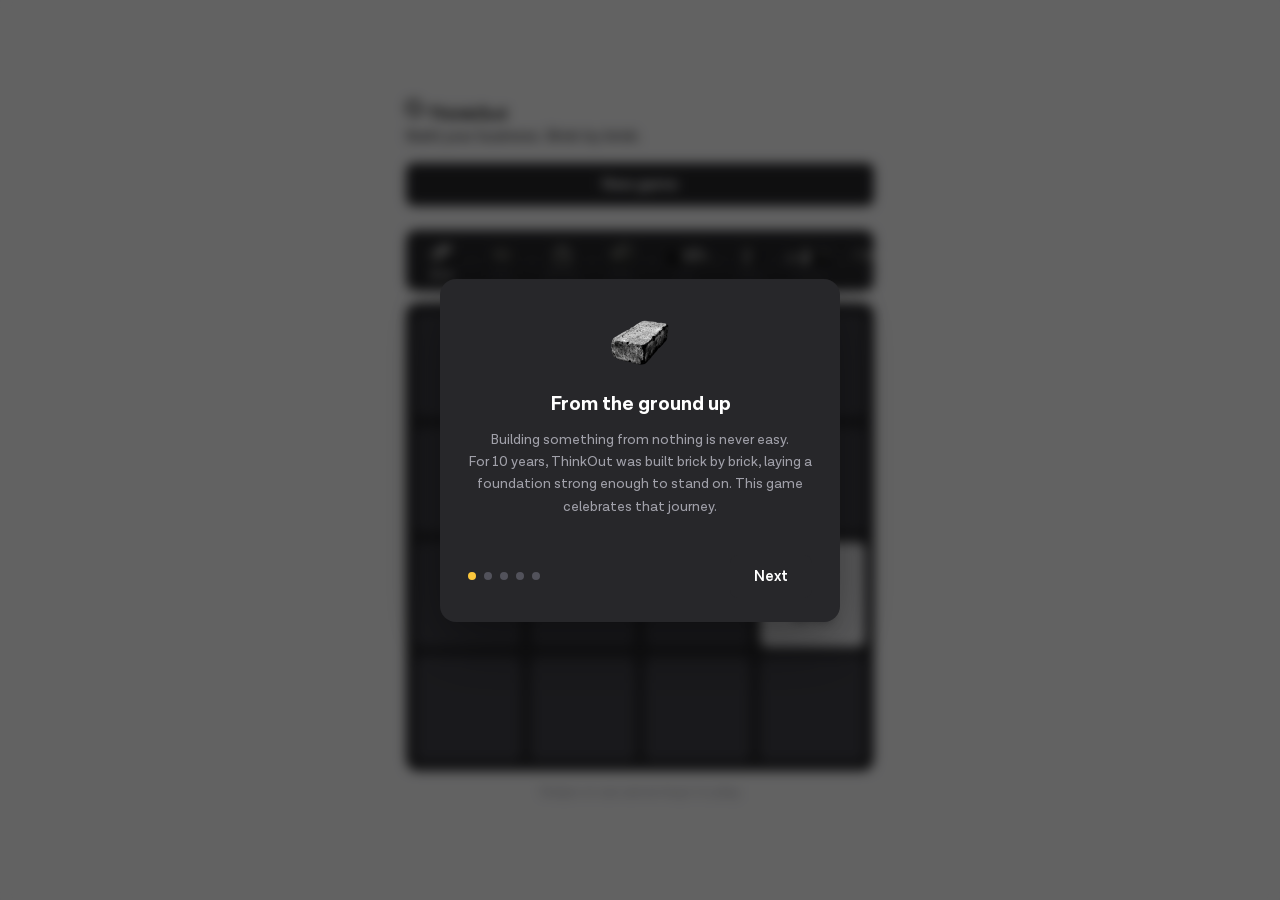
<file: brick-by-brick/index.html>
<!doctype html>
<html lang="en">
  <head>
    <meta charset="UTF-8" />
    <meta name="viewport" content="width=device-width, initial-scale=1.0, user-scalable=no" />
    <title>ThinkOut · Brick by Brick</title>
    <link rel="apple-touch-icon" sizes="180x180" href="../public/favicon/apple-touch-icon.png" />
    <link rel="icon" type="image/png" sizes="32x32" href="../public/favicon/favicon-light-32x32.png" media="(prefers-color-scheme: light)" />
    <link rel="icon" type="image/png" sizes="16x16" href="../public/favicon/favicon-light-16x16.png" media="(prefers-color-scheme: light)" />
    <link rel="icon" type="image/png" sizes="32x32" href="../public/favicon/favicon-dark-32x32.png" media="(prefers-color-scheme: dark)" />
    <link rel="icon" type="image/png" sizes="16x16" href="../public/favicon/favicon-dark-16x16.png" media="(prefers-color-scheme: dark)" />
    <link rel="stylesheet" href="../shared.css" />
    <link rel="stylesheet" href="style.css" />
  </head>
  <body>
    <div id="app">
      <!-- Header -->
      <header id="header">
        <div class="header-left">
          <div class="logo-row">
            <a href="/"><img src="../public/logo.svg" alt="ThinkOut" class="logo" /></a>
          </div>
          <p class="tagline">Build your business. Brick by brick.</p>
        </div>
        <button id="newGameBtn" class="btn-new-game">New game</button>
      </header>

      <!-- Progress -->
      <div id="progressBar">
        <div class="progress-track" id="progressTrack"></div>
      </div>

      <!-- Board -->
      <div id="board">
        <div class="cell"></div><div class="cell"></div><div class="cell"></div><div class="cell"></div>
        <div class="cell"></div><div class="cell"></div><div class="cell"></div><div class="cell"></div>
        <div class="cell"></div><div class="cell"></div><div class="cell"></div><div class="cell"></div>
        <div class="cell"></div><div class="cell"></div><div class="cell"></div><div class="cell"></div>

        <!-- Overlays -->
        <div id="gameOverOverlay" class="overlay">
          <div class="overlay-content">
            <h2 id="gameOverTitle">Under construction</h2>
            <p id="gameOverMsg" class="overlay-msg"></p>
            <button id="retryBtn" class="btn-new-game">Try again</button>
          </div>
        </div>
        <div id="winOverlay" class="overlay">
          <div class="overlay-content">
            <h2>Solid ground</h2>
            <p class="overlay-msg">
              Foundation laid. Business built. <br />You're a true builder.
            </p>
            <div class="overlay-buttons">
              <button id="keepPlayingBtn" class="btn-new-game">Keep going</button>
              <button id="newGameWinBtn" class="btn-new-game">New game</button>
            </div>
            <a href="https://thinkout.io" target="_blank" class="overlay-link">Go to thinkout.io</a>
          </div>
        </div>
      </div>

      <p class="hint">Swipe or use arrow keys to play</p>

      <!-- Onboarding dialog -->
      <div id="onboarding" class="onboarding-backdrop">
        <div class="onboarding-dialog">
          <div class="onboarding-slides">
            <div class="onboarding-slide active" data-slide="0">
              <img src="brick.png" class="onboarding-hero-img" alt="Brick" />
              <h2>From the ground up</h2>
              <p>Building something from nothing is never easy. <br />For 10 years, ThinkOut was built brick by brick, laying a foundation strong enough to stand on. This game celebrates that journey.</p>
            </div>
            <div class="onboarding-slide" data-slide="1">
              <div class="onboarding-stages">
                <div class="onboarding-stage"><img src="brick.png" alt="Brick" class="onboarding-stage-img" /><strong>Brick</strong><small>An idea is born</small></div>
                <div class="onboarding-stage"><img src="wall.png" alt="Wall" class="onboarding-stage-img" /><strong>Wall</strong><small>You lay the foundation</small></div>
                <div class="onboarding-stage"><img src="garage.png" alt="Garage" class="onboarding-stage-img" /><strong>Garage</strong><small>Where startups begin</small></div>
                <div class="onboarding-stage"><img src="office.png" alt="Office" class="onboarding-stage-img" /><strong>Office</strong><small>The business takes shape</small></div>
              </div>
            </div>
            <div class="onboarding-slide" data-slide="2">
              <div class="onboarding-stages">
                <div class="onboarding-stage"><img src="fort.png" alt="Fort" class="onboarding-stage-img" /><strong>Fort</strong><small>Solo founders protecting a core idea</small></div>
                <div class="onboarding-stage"><img src="tower.png" alt="Tower" class="onboarding-stage-img" /><strong>Tower</strong><small>Small teams with clear vision</small></div>
                <div class="onboarding-stage"><img src="citadel.png" alt="Citadel" class="onboarding-stage-img" /><strong>Citadel</strong><small>Established firms pursuing growth</small></div>
                <div class="onboarding-stage"><img src="polis.png" alt="Polis" class="onboarding-stage-img" /><strong>Polis</strong><small>A thriving business empire</small></div>
              </div>
            </div>
            <div class="onboarding-slide" data-slide="3">
              <div class="onboarding-tax-preview">
                <div class="onboarding-tax-tile">
                  <span class="tax-label">TAX</span>
                  <span class="tax-countdown">5</span>
                </div>
              </div>
              <h2>No one escapes taxes.</h2>
              <p>Every growing business faces them. Every few moves, a <strong>Tax</strong> tile will appear and block a cell for 5 turns. You can't move it, merge it, or ignore it — just like the real thing. Plan ahead and build around it.</p>
            </div>
            <div class="onboarding-slide" data-slide="4">
              <img src="how-to-play.png" class="onboarding-hero-img" alt="How to play" />
              <h2>How to play</h2>
              <p>Swipe or use arrow keys to slide tiles. When two matching tiles meet, they merge and evolve into the next stage. Build your way to <strong>Polis</strong>!</p>
            </div>
          </div>
          <div class="onboarding-footer">
            <div class="onboarding-dots">
              <span class="dot active" data-dot="0"></span>
              <span class="dot" data-dot="1"></span>
              <span class="dot" data-dot="2"></span>
              <span class="dot" data-dot="3"></span>
              <span class="dot" data-dot="4"></span>
            </div>
            <button id="onboardingNext" class="btn-new-game">Next</button>
          </div>
        </div>
      </div>
    </div>

    <script src="game.js"></script>
  </body>
</html>
</file>
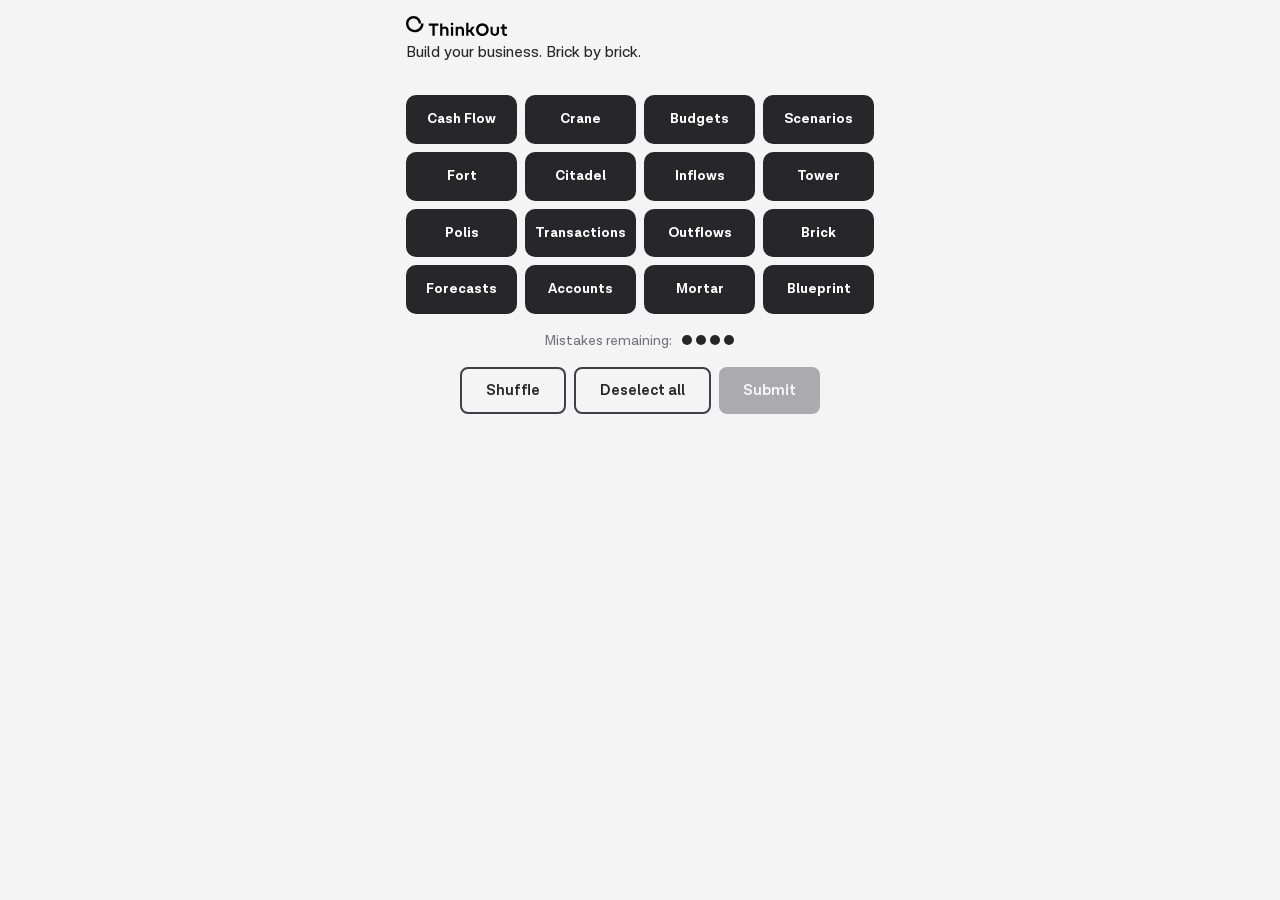
<file: connections/index.html>
<!doctype html>
<html lang="en">
  <head>
    <meta charset="UTF-8" />
    <meta name="viewport" content="width=device-width, initial-scale=1.0, user-scalable=no" />
    <title>ThinkOut · Connections</title>
    <link rel="apple-touch-icon" sizes="180x180" href="../public/favicon/apple-touch-icon.png" />
    <link rel="icon" type="image/png" sizes="32x32" href="../public/favicon/favicon-light-32x32.png" media="(prefers-color-scheme: light)" />
    <link rel="icon" type="image/png" sizes="16x16" href="../public/favicon/favicon-light-16x16.png" media="(prefers-color-scheme: light)" />
    <link rel="icon" type="image/png" sizes="32x32" href="../public/favicon/favicon-dark-32x32.png" media="(prefers-color-scheme: dark)" />
    <link rel="icon" type="image/png" sizes="16x16" href="../public/favicon/favicon-dark-16x16.png" media="(prefers-color-scheme: dark)" />
    <link rel="stylesheet" href="../shared.css" />
    <link rel="stylesheet" href="style.css" />
  </head>
  <body>
    <div id="app">
      <header id="header">
        <div class="header-left">
          <div class="logo-row">
            <a href="/"><img src="../public/logo.svg" alt="ThinkOut" class="logo" /></a>
          </div>
          <p class="tagline">Build your business. Brick by brick.</p>
        </div>
      </header>

      <!-- Solved groups appear here -->
      <div id="solved"></div>

      <!-- Word grid -->
      <div id="grid"></div>

      <!-- Mistakes -->
      <div id="mistakes">
        <span class="mistakes-label">Mistakes remaining:</span>
        <span id="mistakeDots"></span>
      </div>

      <!-- Controls -->
      <div id="controls">
        <button id="shuffleBtn" class="btn btn-outline">Shuffle</button>
        <button id="deselectBtn" class="btn btn-outline">Deselect all</button>
        <button id="submitBtn" class="btn" disabled>Submit</button>
      </div>

      <!-- Result overlay -->
      <div id="resultOverlay" class="result-overlay hidden">
        <div class="result-content">
          <h2 id="resultTitle"></h2>
          <p id="resultMsg" class="result-msg"></p>
          <div id="resultGroups" class="result-groups"></div>
          <div class="result-buttons">
            <button id="playAgainBtn" class="btn">Play again</button>
            <a href="/" class="btn btn-outline">Back to games</a>
          </div>
        </div>
      </div>
    </div>

    <script src="game.js"></script>
  </body>
</html>
</file>
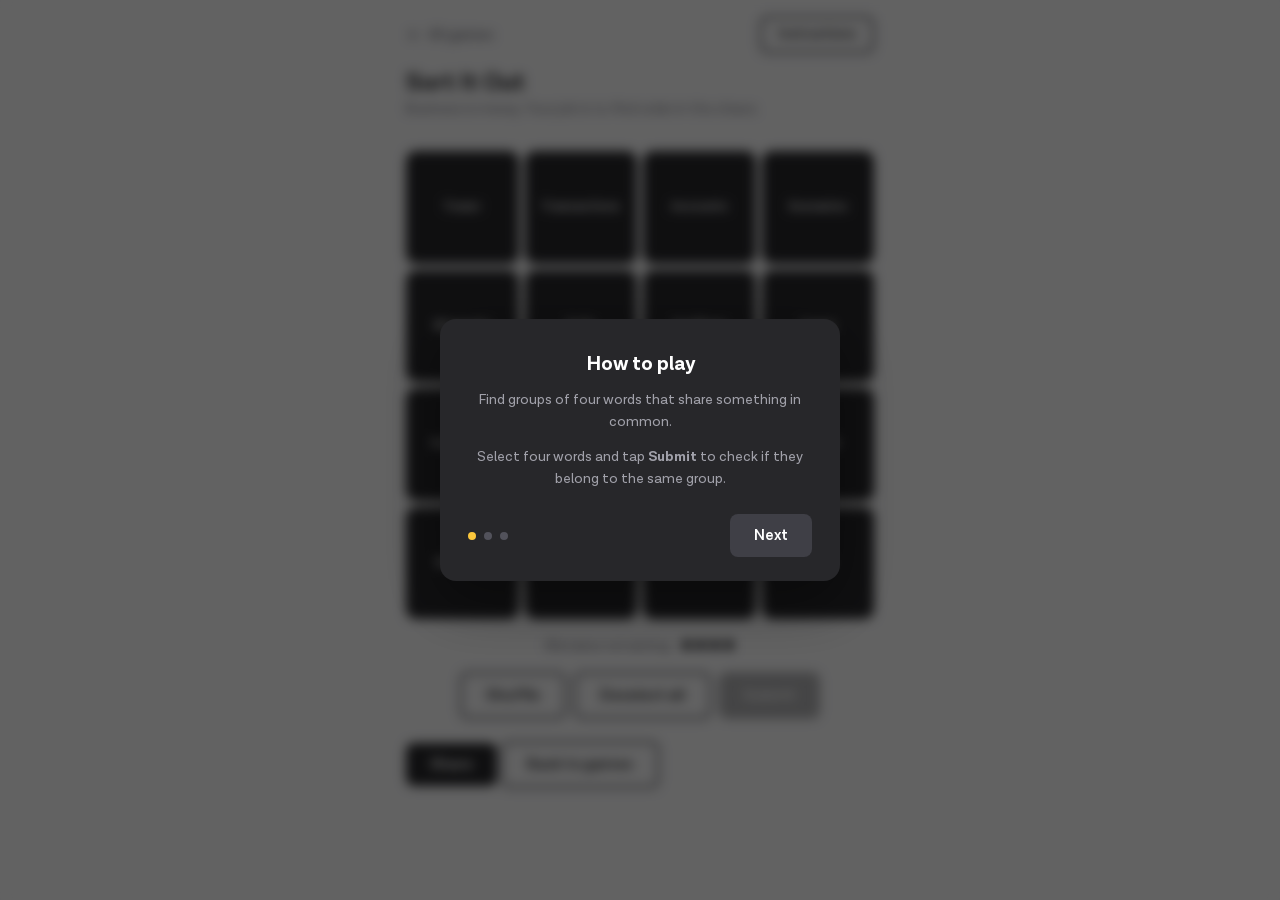
<file: sort-it-out/index.html>
<!doctype html>
<html lang="en">
  <head>
    <meta charset="UTF-8" />
    <meta name="viewport" content="width=device-width, initial-scale=1.0, maximum-scale=1.0, user-scalable=no" />
    <title>ThinkOut · Sort It Out</title>
    <meta name="description" content="Find four groups of four words that share something in common. Business is messy — your job is to find order in the chaos." />
    <meta name="keywords" content="ThinkOut, Sort It Out, connections, word groups, puzzle game, business" />
    <meta property="og:title" content="ThinkOut · Sort It Out" />
    <meta property="og:description" content="Find four groups of four words that share something in common. Business is messy — your job is to find order in the chaos." />
    <meta property="og:type" content="website" />
    <meta property="og:url" content="https://thinkout-games.vercel.app/sort-it-out/" />
    <meta property="og:image" content="https://thinkout-games.vercel.app/public/thinkout_games_share.png" />
    <meta name="twitter:card" content="summary_large_image" />
    <meta name="twitter:image" content="https://thinkout-games.vercel.app/public/thinkout_games_share.png" />
    <meta name="twitter:title" content="ThinkOut · Sort It Out" />
    <meta name="twitter:description" content="Find four groups of four words that share something in common. Business is messy — your job is to find order in the chaos." />
    <link rel="preload" href="../public/fonts/LotaGrotesque-Regular.woff2" as="font" type="font/woff2" crossorigin />
    <link rel="preload" href="../public/fonts/LotaGrotesque-SemiBold.woff2" as="font" type="font/woff2" crossorigin />
    <link rel="preload" href="../public/fonts/LotaGrotesque-Bold.woff2" as="font" type="font/woff2" crossorigin />
    <link rel="apple-touch-icon" sizes="180x180" href="../public/favicon/apple-touch-icon.png" />
    <link rel="icon" type="image/png" sizes="32x32" href="../public/favicon/favicon-light-32x32.png" media="(prefers-color-scheme: light)" />
    <link rel="icon" type="image/png" sizes="16x16" href="../public/favicon/favicon-light-16x16.png" media="(prefers-color-scheme: light)" />
    <link rel="icon" type="image/png" sizes="32x32" href="../public/favicon/favicon-dark-32x32.png" media="(prefers-color-scheme: dark)" />
    <link rel="icon" type="image/png" sizes="16x16" href="../public/favicon/favicon-dark-16x16.png" media="(prefers-color-scheme: dark)" />
    <link rel="stylesheet" href="../shared.css" />
    <link rel="stylesheet" href="style.css" />
  </head>
  <body>
    <div id="app">
      <header id="header">
        <div class="header-nav">
          <a href="/" class="header-back">
            <svg xmlns="http://www.w3.org/2000/svg" viewBox="0 0 24 24" fill="none" stroke="currentColor" stroke-width="2" stroke-linecap="round" stroke-linejoin="round"><path d="M19 12H5"/><path d="M12 19l-7-7 7-7"/></svg>
            All games
          </a>
          <button id="instructionsBtn" class="btn-instructions">Instructions</button>
        </div>
        <div class="header-title-row">
          <h1 class="game-title">Sort It Out</h1>
          <p class="game-subtitle">Business is messy. Your job is to find order in the chaos.</p>
        </div>
      </header>

      <!-- Onboarding / Instructions -->
      <div id="onboarding" class="onboarding-backdrop hidden">
        <div class="onboarding-dialog">
          <div class="onboarding-slides">
            <div class="onboarding-slide active" data-slide="0">
              <h2>How to play</h2>
              <p>Find groups of four words that share something in common.</p>
              <p>Select four words and tap <strong>Submit</strong> to check if they belong to the same group.</p>
            </div>
            <div class="onboarding-slide" data-slide="1">
              <h2>Watch out</h2>
              <p>Each puzzle has exactly <strong>four groups</strong> of four words. Some words may seem like they fit in more than one group — stay sharp.</p>
              <p>You have <strong>four mistakes</strong> before the game ends. If you're one word away from a correct group, you'll get a hint.</p>
            </div>
            <div class="onboarding-slide" data-slide="2">
              <h2>Categories</h2>
              <p>Groups range from straightforward to tricky. The colors reveal the difficulty after you solve them:</p>
              <div style="display:flex;gap:8px;margin-top:8px;">
                <span style="width:32px;height:32px;border-radius:6px;background:#F9DF6D;"></span>
                <span style="width:32px;height:32px;border-radius:6px;background:#A0C35A;"></span>
                <span style="width:32px;height:32px;border-radius:6px;background:#B0C4EF;"></span>
                <span style="width:32px;height:32px;border-radius:6px;background:#BA81C5;"></span>
              </div>
              <p style="margin-top:4px;">From easiest to hardest.</p>
            </div>
          </div>
          <div class="onboarding-footer">
            <div class="onboarding-dots">
              <span class="dot active" data-dot="0"></span>
              <span class="dot" data-dot="1"></span>
              <span class="dot" data-dot="2"></span>
            </div>
            <button id="onboardingNext" class="btn-onboarding">Next</button>
          </div>
        </div>
      </div>

      <!-- Solved groups appear here -->
      <div id="solved"></div>

      <!-- Word grid -->
      <div id="grid"></div>

      <!-- Mistakes -->
      <div id="mistakes">
        <span class="mistakes-label">Mistakes remaining:</span>
        <span id="mistakeDots"></span>
      </div>

      <!-- Controls -->
      <div id="controls">
        <button id="shuffleBtn" class="btn btn-outline">Shuffle</button>
        <button id="deselectBtn" class="btn btn-outline">Deselect all</button>
        <button id="submitBtn" class="btn" disabled>Submit</button>
      </div>

      <!-- Result overlay -->
      <div id="resultOverlay" class="result-overlay hidden">
        <div class="result-content">
          <h2 id="resultTitle"></h2>
          <p id="resultMsg" class="result-msg"></p>
          <div id="resultGroups" class="result-groups"></div>
          <div class="result-buttons">
            <button id="shareBtn" class="btn">Share</button>
            <a href="/" class="btn btn-outline">Back to games</a>
          </div>
        </div>
      </div>
    </div>

    <script src="game.js"></script>
  </body>
</html>
</file>
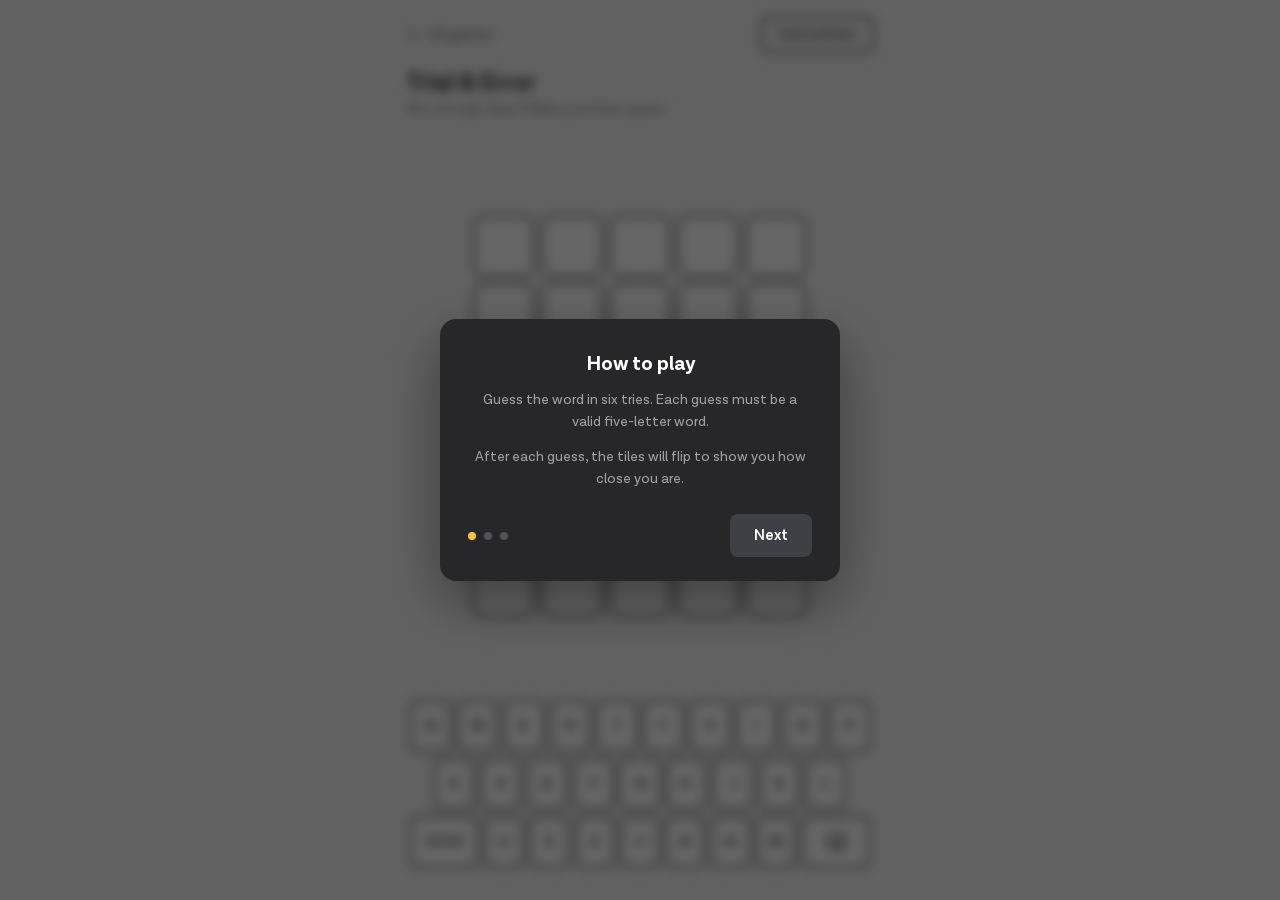
<file: trial-and-error/index.html>
<!doctype html>
<html lang="en">
  <head>
    <meta charset="UTF-8" />
    <meta name="viewport" content="width=device-width, initial-scale=1.0, maximum-scale=1.0, user-scalable=no" />
    <title>ThinkOut · Trial & Error</title>
    <meta name="description" content="Six guesses to find a five-letter word. Not enough data? Make your best guess — just like building a business." />
    <meta name="keywords" content="ThinkOut, Trial and Error, wordle, word game, puzzle, business" />
    <meta property="og:title" content="ThinkOut · Trial & Error" />
    <meta property="og:description" content="Six guesses to find a five-letter word. Not enough data? Make your best guess — just like building a business." />
    <meta property="og:type" content="website" />
    <meta property="og:url" content="https://thinkout-games.vercel.app/trial-and-error/" />
    <meta property="og:image" content="https://thinkout-games.vercel.app/public/thinkout_games_share.png" />
    <meta name="twitter:card" content="summary_large_image" />
    <meta name="twitter:image" content="https://thinkout-games.vercel.app/public/thinkout_games_share.png" />
    <meta name="twitter:title" content="ThinkOut · Trial & Error" />
    <meta name="twitter:description" content="Six guesses to find a five-letter word. Not enough data? Make your best guess — just like building a business." />
    <link rel="preload" href="../public/fonts/LotaGrotesque-Regular.woff2" as="font" type="font/woff2" crossorigin />
    <link rel="preload" href="../public/fonts/LotaGrotesque-SemiBold.woff2" as="font" type="font/woff2" crossorigin />
    <link rel="preload" href="../public/fonts/LotaGrotesque-Bold.woff2" as="font" type="font/woff2" crossorigin />
    <link rel="apple-touch-icon" sizes="180x180" href="../public/favicon/apple-touch-icon.png" />
    <link rel="icon" type="image/png" sizes="32x32" href="../public/favicon/favicon-light-32x32.png" media="(prefers-color-scheme: light)" />
    <link rel="icon" type="image/png" sizes="16x16" href="../public/favicon/favicon-light-16x16.png" media="(prefers-color-scheme: light)" />
    <link rel="icon" type="image/png" sizes="32x32" href="../public/favicon/favicon-dark-32x32.png" media="(prefers-color-scheme: dark)" />
    <link rel="icon" type="image/png" sizes="16x16" href="../public/favicon/favicon-dark-16x16.png" media="(prefers-color-scheme: dark)" />
    <link rel="stylesheet" href="../shared.css" />
    <link rel="stylesheet" href="style.css" />
  </head>
  <body>
    <div id="app">
      <header id="header">
        <div class="header-nav">
          <a href="/" class="header-back">
            <svg xmlns="http://www.w3.org/2000/svg" viewBox="0 0 24 24" fill="none" stroke="currentColor" stroke-width="2" stroke-linecap="round" stroke-linejoin="round"><path d="M19 12H5"/><path d="M12 19l-7-7 7-7"/></svg>
            All games
          </a>
          <button id="instructionsBtn" class="btn-instructions">Instructions</button>
        </div>
        <div class="header-title-row">
          <h1 class="game-title">Trial & Error</h1>
          <p class="game-subtitle">Not enough data? Make your best guess.</p>
        </div>
      </header>

      <!-- Onboarding / Instructions -->
      <div id="onboarding" class="onboarding-backdrop hidden">
        <div class="onboarding-dialog">
          <div class="onboarding-slides">
            <div class="onboarding-slide active" data-slide="0">
              <h2>How to play</h2>
              <p>Guess the word in six tries. Each guess must be a valid five-letter word.</p>
              <p>After each guess, the tiles will flip to show you how close you are.</p>
            </div>
            <div class="onboarding-slide" data-slide="1">
              <h2>The clues</h2>
              <div style="display:flex;flex-direction:column;gap:10px;width:100%;margin-top:4px;">
                <div style="display:flex;align-items:center;gap:12px;text-align:left;">
                  <span style="width:36px;height:36px;border-radius:6px;background:#16a34a;flex-shrink:0;"></span>
                  <span style="font-size:14px;color:#a1a1aa;"><strong style="color:#fff;">Green</strong> — right letter, right spot.</span>
                </div>
                <div style="display:flex;align-items:center;gap:12px;text-align:left;">
                  <span style="width:36px;height:36px;border-radius:6px;background:#eab308;flex-shrink:0;"></span>
                  <span style="font-size:14px;color:#a1a1aa;"><strong style="color:#fff;">Yellow</strong> — right letter, wrong spot.</span>
                </div>
                <div style="display:flex;align-items:center;gap:12px;text-align:left;">
                  <span style="width:36px;height:36px;border-radius:6px;background:#27272a;flex-shrink:0;border:2px solid #52525b;"></span>
                  <span style="font-size:14px;color:#a1a1aa;"><strong style="color:#fff;">Dark</strong> — letter not in the word.</span>
                </div>
              </div>
            </div>
            <div class="onboarding-slide" data-slide="2">
              <h2>Tips</h2>
              <p>The keyboard below tracks which letters you've already tried. Use it to narrow down your next guess.</p>
              <p>Start with a word that has common letters — vowels and popular consonants help you eliminate faster.</p>
            </div>
          </div>
          <div class="onboarding-footer">
            <div class="onboarding-dots">
              <span class="dot active" data-dot="0"></span>
              <span class="dot" data-dot="1"></span>
              <span class="dot" data-dot="2"></span>
            </div>
            <button id="onboardingNext" class="btn-onboarding">Next</button>
          </div>
        </div>
      </div>

      <!-- Board -->
      <div id="board">
        <!-- Row 0 -->
        <div class="row" data-row="0">
          <div class="tile" data-col="0"></div>
          <div class="tile" data-col="1"></div>
          <div class="tile" data-col="2"></div>
          <div class="tile" data-col="3"></div>
          <div class="tile" data-col="4"></div>
        </div>
        <!-- Row 1 -->
        <div class="row" data-row="1">
          <div class="tile" data-col="0"></div>
          <div class="tile" data-col="1"></div>
          <div class="tile" data-col="2"></div>
          <div class="tile" data-col="3"></div>
          <div class="tile" data-col="4"></div>
        </div>
        <!-- Row 2 -->
        <div class="row" data-row="2">
          <div class="tile" data-col="0"></div>
          <div class="tile" data-col="1"></div>
          <div class="tile" data-col="2"></div>
          <div class="tile" data-col="3"></div>
          <div class="tile" data-col="4"></div>
        </div>
        <!-- Row 3 -->
        <div class="row" data-row="3">
          <div class="tile" data-col="0"></div>
          <div class="tile" data-col="1"></div>
          <div class="tile" data-col="2"></div>
          <div class="tile" data-col="3"></div>
          <div class="tile" data-col="4"></div>
        </div>
        <!-- Row 4 -->
        <div class="row" data-row="4">
          <div class="tile" data-col="0"></div>
          <div class="tile" data-col="1"></div>
          <div class="tile" data-col="2"></div>
          <div class="tile" data-col="3"></div>
          <div class="tile" data-col="4"></div>
        </div>
        <!-- Row 5 -->
        <div class="row" data-row="5">
          <div class="tile" data-col="0"></div>
          <div class="tile" data-col="1"></div>
          <div class="tile" data-col="2"></div>
          <div class="tile" data-col="3"></div>
          <div class="tile" data-col="4"></div>
        </div>
      </div>

      <!-- Keyboard -->
      <div id="keyboard">
        <div class="kb-row">
          <button class="key" data-key="Q">Q</button>
          <button class="key" data-key="W">W</button>
          <button class="key" data-key="E">E</button>
          <button class="key" data-key="R">R</button>
          <button class="key" data-key="T">T</button>
          <button class="key" data-key="Y">Y</button>
          <button class="key" data-key="U">U</button>
          <button class="key" data-key="I">I</button>
          <button class="key" data-key="O">O</button>
          <button class="key" data-key="P">P</button>
        </div>
        <div class="kb-row">
          <div class="kb-spacer-half"></div>
          <button class="key" data-key="A">A</button>
          <button class="key" data-key="S">S</button>
          <button class="key" data-key="D">D</button>
          <button class="key" data-key="F">F</button>
          <button class="key" data-key="G">G</button>
          <button class="key" data-key="H">H</button>
          <button class="key" data-key="J">J</button>
          <button class="key" data-key="K">K</button>
          <button class="key" data-key="L">L</button>
          <div class="kb-spacer-half"></div>
        </div>
        <div class="kb-row">
          <button class="key key-wide" data-key="ENTER">Enter</button>
          <button class="key" data-key="Z">Z</button>
          <button class="key" data-key="X">X</button>
          <button class="key" data-key="C">C</button>
          <button class="key" data-key="V">V</button>
          <button class="key" data-key="B">B</button>
          <button class="key" data-key="N">N</button>
          <button class="key" data-key="M">M</button>
          <button class="key key-wide" data-key="BACKSPACE">
            <svg xmlns="http://www.w3.org/2000/svg" width="22" height="16" viewBox="0 3 24 18" fill="none" stroke="currentColor" stroke-width="2" stroke-linecap="round" stroke-linejoin="round">
              <path d="M21 4H8l-7 8 7 8h13a2 2 0 0 0 2-2V6a2 2 0 0 0-2-2z"/>
              <line x1="18" y1="9" x2="12" y2="15"/>
              <line x1="12" y1="9" x2="18" y2="15"/>
            </svg>
          </button>
        </div>
      </div>

      <!-- Toast container -->
      <div id="toasts"></div>

      <!-- Result overlay -->
      <div id="resultOverlay" class="result-overlay hidden">
        <div class="result-content">
          <h2 id="resultTitle"></h2>
          <p id="resultMsg" class="result-msg"></p>
          <div id="resultBoard" class="result-board"></div>
          <div class="result-buttons">
            <button id="shareBtn" class="btn">Share</button>
            <a href="/" class="btn btn-outline">Back to games</a>
          </div>
        </div>
      </div>
    </div>

    <script src="game.js"></script>
  </body>
</html>
</file>
<file: shared.css>
@font-face {
  font-family: "Lota Grotesque";
  src: url("/public/fonts/LotaGrotesque-Regular.woff2") format("woff2");
  font-weight: 400;
  font-style: normal;
  font-display: swap;
}
@font-face {
  font-family: "Lota Grotesque";
  src: url("/public/fonts/LotaGrotesque-SemiBold.woff2") format("woff2");
  font-weight: 600;
  font-style: normal;
  font-display: swap;
}
@font-face {
  font-family: "Lota Grotesque";
  src: url("/public/fonts/LotaGrotesque-Bold.woff2") format("woff2");
  font-weight: 700;
  font-style: normal;
  font-display: swap;
}

* {
  margin: 0;
  padding: 0;
  box-sizing: border-box;
  -webkit-tap-highlight-color: transparent;
}

html {
  font-size: 16px;
  overscroll-behavior: none;
}

body {
  font-family:
    "Lota Grotesque",
    -apple-system,
    BlinkMacSystemFont,
    "Segoe UI",
    sans-serif;
  background: #f4f4f5;
  color: #27272a;
  min-height: 100dvh;
  display: flex;
  justify-content: center;
  overscroll-behavior: none;
}

a {
  color: inherit;
  text-decoration: none;
}

/* ── Shared layout ───────────────────── */
#app {
  width: 100%;
  max-width: 500px;
  padding: 16px;
}

/* ── Shared header ───────────────────── */
#header {
  display: flex;
  flex-direction: column;
  gap: 16px;
  margin-bottom: 24px;
}
.header-nav {
  display: flex;
  justify-content: space-between;
  align-items: center;
}
.header-back {
  display: flex;
  align-items: center;
  gap: 6px;
  font-size: 14px;
  font-weight: 600;
  color: #71717a;
  text-decoration: none;
  transition: color 200ms ease;
}
.header-back:hover {
  color: #27272a;
}
.header-back svg {
  width: 16px;
  height: 16px;
}
.header-title-row {
  display: flex;
  flex-direction: column;
  gap: 2px;
}
.game-title {
  font-size: 24px;
  font-weight: 700;
  line-height: 1.2;
}
.game-subtitle {
  font-size: 14px;
  color: #71717a;
  line-height: 1.4;
}
.logo-row {
  display: flex;
  align-items: center;
  gap: 12px;
}
.logo {
  height: 20px;
}

/* ── Shared buttons ──────────────────── */
.btn {
  font-family: inherit;
  background: #27272a;
  color: #fff;
  border: none;
  border-radius: 8px;
  padding: 12px 24px;
  font-size: 15px;
  font-weight: 600;
  cursor: pointer;
  white-space: nowrap;
  transition: background 200ms ease;
}
.btn:hover {
  background: #3f3f46;
}
.btn-outline {
  background: transparent;
  color: #27272a;
  border: 2px solid #3f3f46;
}
.btn-outline:hover {
  background: #e4e4e7;
}
.btn:disabled {
  opacity: 0.35;
  cursor: not-allowed;
}

/* ── Shared hint ─────────────────────── */
.hint {
  text-align: center;
  color: #a1a1aa;
  font-size: 14px;
  margin-top: 12px;
}

/* ── Onboarding / Instructions Dialog ── */
.onboarding-backdrop {
  position: fixed;
  inset: 0;
  z-index: 100;
  display: flex;
  align-items: center;
  justify-content: center;
  background: rgba(0, 0, 0, 0.6);
  backdrop-filter: blur(6px);
  opacity: 1;
  transition: opacity 300ms ease;
}
.onboarding-backdrop.hidden { opacity: 0; pointer-events: none; }
.onboarding-dialog {
  background: #27272a;
  border-radius: 16px;
  padding: 32px 28px 24px;
  max-width: 400px;
  width: calc(100% - 32px);
  color: #fff;
  box-shadow: 0 20px 60px rgba(0, 0, 0, 0.4);
}
.onboarding-slides { position: relative; }
.onboarding-slide {
  display: none;
  flex-direction: column;
  align-items: center;
  text-align: center;
  gap: 12px;
  animation: slideFadeIn 300ms ease;
}
.onboarding-slide.active { display: flex; }
@keyframes slideFadeIn {
  from { opacity: 0; transform: translateY(8px); }
  to { opacity: 1; transform: translateY(0); }
}
.onboarding-hero-img { height: 64px; object-fit: contain; margin-bottom: 4px; }
.onboarding-slide h2 { font-size: 20px; font-weight: 700; line-height: 1.3; margin: 0; }
.onboarding-slide p { font-size: 14px; color: #a1a1aa; line-height: 1.6; margin: 0; }
.onboarding-footer { display: flex; align-items: center; justify-content: space-between; margin-top: 24px; }
.onboarding-dots { display: flex; gap: 8px; }
.dot { width: 8px; height: 8px; border-radius: 50%; background: #52525b; transition: background 200ms ease; cursor: pointer; }
.dot.active { background: #fbc73c; }
.btn-instructions {
  font-family: inherit;
  background: transparent;
  color: #27272a;
  border: 2px solid #3f3f46;
  border-radius: 8px;
  padding: 8px 16px;
  font-size: 13px;
  font-weight: 600;
  cursor: pointer;
  white-space: nowrap;
  transition: background 200ms ease;
}
.btn-instructions:hover {
  background: #e4e4e7;
}
.btn-onboarding {
  font-family: inherit;
  background: #3f3f46;
  color: #fff;
  border: none;
  border-radius: 8px;
  padding: 12px 24px;
  font-size: 15px;
  font-weight: 600;
  cursor: pointer;
  white-space: nowrap;
  transition: background 200ms ease;
}
.btn-onboarding:hover {
  background: #52525b;
}
</file>
<file: brick-by-brick/style.css>
html {
  overflow: hidden;
  position: fixed;
  width: 100%;
  height: 100%;
}
body {
  align-items: center;
  overflow: hidden;
}

/* ── btn-new-game alias ──────────────── */
.btn-new-game {
  font-family: inherit;
  background: #27272a;
  color: #fff;
  border: none;
  border-radius: 8px;
  padding: 12px 24px;
  font-size: 15px;
  font-weight: 600;
  cursor: pointer;
  white-space: nowrap;
}
.btn-new-game:hover {
  background: #3f3f46;
}

/* ── Progress Bar ────────────────────── */
#progressBar {
  background: #27272a;
  border-radius: 10px;
  padding: 14px 14px 10px;
  margin-bottom: 12px;
  overflow-x: auto;
  -webkit-overflow-scrolling: touch;
  scrollbar-width: none;
}
#progressBar::-webkit-scrollbar {
  display: none;
}
.progress-track {
  display: flex;
  align-items: center;
  gap: 0;
  min-width: max-content;
}
.progress-step {
  display: flex;
  flex-direction: column;
  align-items: center;
  gap: 3px;
  min-width: 44px;
  position: relative;
}
.progress-emoji {
  font-size: 20px;
  line-height: 1;
  transition: transform 300ms ease, filter 300ms ease;
  filter: grayscale(1) opacity(0.35);
}
.progress-img {
  height: 22px;
  object-fit: contain;
  transition: transform 300ms ease;
}
.progress-step.reached .progress-emoji {
  filter: grayscale(0) opacity(1);
  transform: scale(1.15);
}
.progress-step.reached .progress-img {
  transform: scale(1.15);
}
.progress-step.current .progress-emoji {
  filter: grayscale(0) opacity(1);
  transform: scale(1.3);
}
.progress-step.current .progress-img {
  transform: scale(1.3);
}
.progress-name {
  font-size: 9px;
  font-weight: 600;
  color: #52525b;
  letter-spacing: 0.02em;
  transition: color 300ms ease;
}
.progress-step.reached .progress-name {
  color: #a1a1aa;
}
.progress-step.current .progress-name {
  color: #fff;
}
.progress-connector {
  width: 16px;
  height: 2px;
  background: #3f3f46;
  flex-shrink: 0;
  transition: background 300ms ease;
}
.progress-connector.filled {
  background: #fbc73c;
}

/* ── Board ───────────────────────────── */
#board {
  position: relative;
  display: grid;
  grid-template-rows: repeat(4, 1fr);
  grid-template-columns: repeat(4, 1fr);
  gap: 10px;
  background: #27272a;
  border-radius: 12px;
  padding: 10px;
  aspect-ratio: 1;
  overflow: hidden;
  touch-action: none;
}
.cell {
  background: #3f3f46;
  border-radius: 8px;
}

/* ── Animated tiles ── */
.tile {
  position: absolute;
  border-radius: 8px;
  display: flex;
  flex-direction: column;
  align-items: center;
  justify-content: center;
  font-weight: 700;
  will-change: left, top, transform, opacity;
}
.tile-emoji { line-height: 1; }
.tile-img { object-fit: contain; pointer-events: none; }
.tile-name { line-height: 1; letter-spacing: -0.02em; margin-top: 2px; }

.moveTile {
  transition: left 100ms ease-in-out, top 100ms ease-in-out;
  z-index: 1;
}
.mergeTile {
  transform: scale(0);
  transition: transform 150ms cubic-bezier(0, 0.2, 0, 1.5);
  z-index: 3;
}
.newTile {
  transform: scale(0);
  transition: transform 200ms ease-out;
  z-index: 2;
}

/* ── Tile colors ─────────────────────── */
.tile[data-value="2"] { background: #e4e4e7; color: #27272a; }
.tile[data-value="4"] { background: #d4d4d8; color: #27272a; }
.tile[data-value="8"] { background: #fde047; color: #27272a; }
.tile[data-value="16"] { background: #eab308; color: #fff; }
.tile[data-value="32"] { background: #ec4899; color: #fff; }
.tile[data-value="64"] { background: #a855f7; color: #fff; }
.tile[data-value="128"] { background: #f59e0b; color: #fff; }
.tile[data-value="256"] {
  background: #0ea5e9;
  color: #fff;
  border: 2px solid #fff;
  box-shadow: 0 0 20px #0ea5e9;
}

/* ── Tax tile ────────────────────────── */
.taxTile {
  background: #3f3f46 !important;
  color: #71717a !important;
  outline: 2px dashed #52525b;
  outline-offset: -4px;
}
.tax-label {
  font-size: 11px;
  font-weight: 700;
  text-transform: uppercase;
  letter-spacing: 0.1em;
  color: #a1a1aa;
}
.tax-countdown {
  font-size: 20px;
  font-weight: 700;
  color: #71717a;
}

/* ── Overlays ────────────────────────── */
.overlay {
  position: absolute;
  inset: 0;
  z-index: 50;
  display: none;
  align-items: center;
  justify-content: center;
  background: rgba(39, 39, 42, 0.7);
  border-radius: 12px;
  backdrop-filter: blur(4px);
}
.overlay.visible { display: flex; }
.overlay-content { text-align: center; color: #fff; }
.overlay-content h2 { font-size: 36px; margin-bottom: 8px; }
.overlay-msg {
  font-size: 15px;
  color: #a1a1aa;
  margin-bottom: 20px;
  line-height: 1.4;
  max-width: 300px;
  margin-left: auto;
  margin-right: auto;
}
.overlay-buttons { display: flex; gap: 12px; justify-content: center; }
.overlay-link {
  display: inline-block;
  margin-top: 16px;
  color: #a1a1aa;
  font-size: 14px;
  text-decoration: underline;
  transition: color 200ms ease;
}
.overlay-link:hover { color: #fff; }

/* ── Onboarding Dialog ──────────────── */
.onboarding-backdrop {
  position: fixed;
  inset: 0;
  z-index: 100;
  display: flex;
  align-items: center;
  justify-content: center;
  background: rgba(0, 0, 0, 0.6);
  backdrop-filter: blur(6px);
  opacity: 1;
  transition: opacity 300ms ease;
}
.onboarding-backdrop.hidden { opacity: 0; pointer-events: none; }
.onboarding-dialog {
  background: #27272a;
  border-radius: 16px;
  padding: 32px 28px 24px;
  max-width: 400px;
  width: calc(100% - 32px);
  color: #fff;
  box-shadow: 0 20px 60px rgba(0, 0, 0, 0.4);
}
.onboarding-slides { position: relative; min-height: 220px; }
.onboarding-slide {
  display: none;
  flex-direction: column;
  align-items: center;
  text-align: center;
  gap: 12px;
  animation: slideFadeIn 300ms ease;
}
.onboarding-slide.active { display: flex; }
@keyframes slideFadeIn {
  from { opacity: 0; transform: translateY(8px); }
  to { opacity: 1; transform: translateY(0); }
}
.onboarding-hero-img { height: 64px; object-fit: contain; margin-bottom: 4px; }
.onboarding-tax-preview { display: flex; justify-content: center; margin-bottom: 12px; }
.onboarding-tax-tile {
  width: 80px; height: 80px;
  background: #3f3f46;
  border-radius: 8px;
  outline: 2px dashed #52525b;
  outline-offset: -4px;
  display: flex;
  flex-direction: column;
  align-items: center;
  justify-content: center;
  gap: 2px;
}
.onboarding-slide h2 { font-size: 20px; font-weight: 700; line-height: 1.3; margin: 0; }
.onboarding-slide p { font-size: 14px; color: #a1a1aa; line-height: 1.6; margin: 0; }
.onboarding-stages { display: flex; flex-direction: column; gap: 14px; width: 100%; }
.onboarding-stage {
  display: flex; align-items: center; gap: 12px; text-align: left;
  padding: 10px 14px; background: #3f3f46; border-radius: 10px;
}
.onboarding-stage-img { height: 32px; width: 40px; object-fit: contain; flex-shrink: 0; }
.onboarding-stage strong { font-size: 15px; font-weight: 700; min-width: 70px; }
.onboarding-stage small { font-size: 13px; color: #a1a1aa; flex: 1; }
.onboarding-footer { display: flex; align-items: center; justify-content: space-between; margin-top: 24px; }
.onboarding-dots { display: flex; gap: 8px; }
.dot { width: 8px; height: 8px; border-radius: 50%; background: #52525b; transition: background 200ms ease; }
.dot.active { background: #fbc73c; }
</file>
<file: connections/style.css>
body {
  align-items: flex-start;
}

/* ── Solved groups ───────────────────── */
#solved {
  display: flex;
  flex-direction: column;
  gap: 8px;
  margin-bottom: 8px;
}
.solved-group {
  border-radius: 10px;
  padding: 16px;
  text-align: center;
  animation: groupReveal 400ms ease;
}
@keyframes groupReveal {
  from { opacity: 0; transform: scale(0.95); }
  to { opacity: 1; transform: scale(1); }
}
.solved-group-name {
  font-size: 14px;
  font-weight: 700;
  text-transform: uppercase;
  letter-spacing: 0.05em;
  margin-bottom: 4px;
}
.solved-group-words {
  font-size: 15px;
  font-weight: 600;
}

/* ── Word grid ───────────────────────── */
#grid {
  display: grid;
  grid-template-columns: repeat(4, 1fr);
  gap: 8px;
  margin-bottom: 16px;
}
.word-tile {
  background: #27272a;
  color: #fff;
  border: none;
  border-radius: 10px;
  padding: 16px 8px;
  font-family: inherit;
  font-size: 14px;
  font-weight: 700;
  text-align: center;
  cursor: pointer;
  transition: transform 150ms ease, background 150ms ease;
  user-select: none;
  line-height: 1.2;
}
.word-tile:hover {
  background: #3f3f46;
}
.word-tile.selected {
  background: #52525b;
  transform: scale(0.95);
}
.word-tile.shake {
  animation: tileShake 400ms ease;
}
@keyframes tileShake {
  0%, 100% { transform: translateX(0); }
  20% { transform: translateX(-6px); }
  40% { transform: translateX(6px); }
  60% { transform: translateX(-4px); }
  80% { transform: translateX(4px); }
}

/* ── Mistakes ────────────────────────── */
#mistakes {
  display: flex;
  align-items: center;
  justify-content: center;
  gap: 8px;
  margin-bottom: 16px;
}
.mistakes-label {
  font-size: 14px;
  color: #71717a;
}
.mistake-dot {
  width: 10px;
  height: 10px;
  border-radius: 50%;
  background: #27272a;
  display: inline-block;
  margin: 0 2px;
  transition: opacity 300ms ease;
}
.mistake-dot.used {
  opacity: 0.15;
}

/* ── Controls ────────────────────────── */
#controls {
  display: flex;
  gap: 8px;
  justify-content: center;
}

/* ── Result overlay ──────────────────── */
.result-overlay {
  position: fixed;
  inset: 0;
  z-index: 100;
  display: flex;
  align-items: center;
  justify-content: center;
  background: rgba(244, 244, 245, 0.9);
  backdrop-filter: blur(6px);
  opacity: 1;
  transition: opacity 300ms ease;
}
.result-overlay.hidden {
  opacity: 0;
  pointer-events: none;
}
.result-content {
  text-align: center;
  max-width: 400px;
  width: calc(100% - 32px);
}
.result-content h2 {
  font-size: 32px;
  margin-bottom: 8px;
}
.result-msg {
  font-size: 15px;
  color: #71717a;
  margin-bottom: 24px;
  line-height: 1.4;
}
.result-groups {
  display: flex;
  flex-direction: column;
  gap: 8px;
  margin-bottom: 24px;
}
.result-group {
  border-radius: 10px;
  padding: 12px;
  text-align: center;
}
.result-group-name {
  font-size: 12px;
  font-weight: 700;
  text-transform: uppercase;
  letter-spacing: 0.05em;
  margin-bottom: 2px;
}
.result-group-words {
  font-size: 14px;
  font-weight: 600;
}
.result-buttons {
  display: flex;
  gap: 12px;
  justify-content: center;
}
</file>
<file: sort-it-out/style.css>
body {
  align-items: flex-start;
  overflow-x: hidden;
}

/* ── Solved groups ───────────────────── */
#solved {
  display: flex;
  flex-direction: column;
  gap: 8px;
  margin-bottom: 8px;
}
.solved-group {
  border-radius: 10px;
  padding: 16px;
  text-align: center;
}
.solved-group.animate {
  animation: groupReveal 400ms ease;
}
@keyframes groupReveal {
  from { opacity: 0; transform: scale(0.95); }
  to { opacity: 1; transform: scale(1); }
}
.solved-group-name {
  font-size: 14px;
  font-weight: 700;
  text-transform: uppercase;
  letter-spacing: 0.05em;
  margin-bottom: 4px;
}
.solved-group-words {
  font-size: 15px;
  font-weight: 600;
}

/* ── Word grid ───────────────────────── */
#grid {
  display: grid;
  grid-template-columns: repeat(4, 1fr);
  gap: 6px;
  margin-bottom: 16px;
}
.word-tile {
  background: #27272a;
  color: #fff;
  border: none;
  border-radius: 10px;
  aspect-ratio: 1;
  padding: 4px;
  font-family: inherit;
  font-size: 12px;
  font-weight: 700;
  text-align: center;
  cursor: pointer;
  transition: transform 150ms ease, background 150ms ease;
  user-select: none;
  line-height: 1.2;
  display: flex;
  align-items: center;
  justify-content: center;
  overflow: hidden;
  word-break: break-word;
  min-width: 0;
}
.word-tile:hover {
  background: #3f3f46;
}
.word-tile.selected {
  background: #52525b;
  transform: scale(0.95);
}
.word-tile.shake {
  animation: tileShake 400ms ease;
}
@keyframes tileShake {
  0%, 100% { transform: translateX(0); }
  20% { transform: translateX(-6px); }
  40% { transform: translateX(6px); }
  60% { transform: translateX(-4px); }
  80% { transform: translateX(4px); }
}

/* ── Mistakes ────────────────────────── */
#mistakes {
  display: flex;
  align-items: center;
  justify-content: center;
  gap: 8px;
  margin-bottom: 16px;
}
.mistakes-label {
  font-size: 14px;
  color: #71717a;
}
.mistake-dot {
  width: 10px;
  height: 10px;
  border-radius: 50%;
  background: #27272a;
  display: inline-block;
  margin: 0 2px;
  transition: opacity 300ms ease;
}
.mistake-dot.used {
  opacity: 0.15;
}

/* ── Controls ────────────────────────── */
#controls {
  display: flex;
  gap: 8px;
  justify-content: center;
}

/* ── Result overlay (game-specific) ─── */
.result-groups {
  display: flex;
  flex-direction: column;
  gap: 8px;
  margin-bottom: 24px;
}
.result-group {
  border-radius: 10px;
  padding: 12px;
  text-align: center;
}
.result-group-name {
  font-size: 12px;
  font-weight: 700;
  text-transform: uppercase;
  letter-spacing: 0.05em;
  margin-bottom: 2px;
}
.result-group-words {
  font-size: 14px;
  font-weight: 600;
}
</file>
<file: trial-and-error/style.css>
body {
  align-items: flex-start;
}

#app {
  display: flex;
  flex-direction: column;
  min-height: 100dvh;
}

/* ── Board ───────────────────────────── */
#board {
  display: flex;
  flex-direction: column;
  align-items: center;
  gap: 6px;
  flex: 1;
  justify-content: center;
  padding: 0 0 12px;
}
.row {
  display: flex;
  gap: 6px;
}
.tile {
  width: 62px;
  height: 62px;
  background: #fff;
  border: 2px solid #3f3f46;
  border-radius: 10px;
  display: flex;
  align-items: center;
  justify-content: center;
  font-size: 28px;
  font-weight: 700;
  text-transform: uppercase;
  color: #27272a;
  user-select: none;
}
.tile.filled {
  border-color: #27272a;
  animation: tilePop 100ms ease;
}
.tile.revealed {
  border-color: transparent;
  color: #fff;
}

/* ── Tile states ─────────────────────── */
.tile.correct {
  background: #16a34a;
  border-color: transparent;
  color: #fff;
}
.tile.present {
  background: #eab308;
  border-color: transparent;
  color: #fff;
}
.tile.absent {
  background: #27272a;
  border-color: transparent;
  color: #fff;
}

/* ── Tile animations ─────────────────── */
@keyframes tilePop {
  0% { transform: scale(1); }
  50% { transform: scale(1.08); }
  100% { transform: scale(1); }
}

@keyframes tileFlipIn {
  0% { transform: rotateX(0deg); }
  100% { transform: rotateX(-90deg); }
}

@keyframes tileFlipOut {
  0% { transform: rotateX(-90deg); }
  100% { transform: rotateX(0deg); }
}

@keyframes tileShake {
  0%, 100% { transform: translateX(0); }
  10%, 50%, 90% { transform: translateX(-4px); }
  30%, 70% { transform: translateX(4px); }
}

@keyframes tileBounce {
  0%, 100% { transform: translateY(0); }
  40% { transform: translateY(-20px); }
  60% { transform: translateY(-10px); }
  80% { transform: translateY(-4px); }
}

.tile.shake {
  animation: tileShake 500ms ease;
}

.tile.bounce {
  animation: tileBounce 600ms ease;
}

/* ── Keyboard ────────────────────────── */
#keyboard {
  display: flex;
  flex-direction: column;
  align-items: center;
  gap: 6px;
  padding: 0 4px 16px;
  user-select: none;
}
.kb-row {
  display: flex;
  gap: 5px;
  width: 100%;
  justify-content: center;
}
.kb-spacer-half {
  flex: 0.5;
}
.key {
  font-family: inherit;
  font-size: 14px;
  font-weight: 700;
  text-transform: uppercase;
  border: 2px solid #3f3f46;
  border-radius: 8px;
  background: #fff;
  color: #27272a;
  height: 52px;
  flex: 1;
  max-width: 44px;
  display: flex;
  align-items: center;
  justify-content: center;
  cursor: pointer;
  transition: background 200ms ease, color 200ms ease, border-color 200ms ease, transform 60ms ease;
  -webkit-tap-highlight-color: transparent;
}
.key:active {
  transform: scale(0.95);
}
.key-wide {
  flex: 1.8;
  max-width: 72px;
  font-size: 11px;
  letter-spacing: 0.02em;
}
.key svg {
  display: block;
}

/* ── Keyboard color states ───────────── */
.key.correct {
  background: #16a34a;
  border-color: #16a34a;
  color: #fff;
}
.key.present {
  background: #eab308;
  border-color: #eab308;
  color: #fff;
}
.key.absent {
  background: #27272a;
  border-color: #27272a;
  color: #fff;
}

/* ── Toasts ──────────────────────────── */
#toasts {
  position: fixed;
  top: 64px;
  left: 50%;
  transform: translateX(-50%);
  display: flex;
  flex-direction: column;
  align-items: center;
  gap: 8px;
  z-index: 200;
  pointer-events: none;
}
.toast {
  background: #27272a;
  color: #fff;
  padding: 12px 24px;
  border-radius: 8px;
  font-size: 14px;
  font-weight: 700;
  animation: toastIn 200ms ease;
  pointer-events: none;
}
.toast.fade-out {
  animation: toastOut 300ms ease forwards;
}
@keyframes toastIn {
  from { opacity: 0; transform: translateY(-8px); }
  to { opacity: 1; transform: translateY(0); }
}
@keyframes toastOut {
  from { opacity: 1; transform: translateY(0); }
  to { opacity: 0; transform: translateY(-8px); }
}

/* ── Result overlay ──────────────────── */
.result-overlay {
  position: fixed;
  inset: 0;
  z-index: 100;
  display: flex;
  align-items: center;
  justify-content: center;
  background: rgba(244, 244, 245, 0.92);
  backdrop-filter: blur(6px);
  opacity: 1;
  transition: opacity 400ms ease;
}
.result-overlay.hidden {
  opacity: 0;
  pointer-events: none;
}
.result-content {
  text-align: center;
  max-width: 380px;
  width: calc(100% - 32px);
  animation: resultIn 400ms ease;
}
@keyframes resultIn {
  from { opacity: 0; transform: translateY(16px); }
  to { opacity: 1; transform: translateY(0); }
}
.result-content h2 {
  font-size: 32px;
  margin-bottom: 8px;
}
.result-msg {
  font-size: 15px;
  color: #71717a;
  margin-bottom: 24px;
  line-height: 1.5;
}
.result-board {
  display: flex;
  flex-direction: column;
  align-items: center;
  gap: 4px;
  margin-bottom: 24px;
}
.result-row {
  display: flex;
  gap: 4px;
}
.result-tile {
  width: 32px;
  height: 32px;
  border-radius: 4px;
}
.result-tile.correct { background: #16a34a; }
.result-tile.present { background: #eab308; }
.result-tile.absent { background: #27272a; }
.result-buttons {
  display: flex;
  gap: 12px;
  justify-content: center;
}
.result-link {
  display: inline-block;
  margin-top: 16px;
  color: #a1a1aa;
  font-size: 14px;
  text-decoration: underline;
  transition: color 200ms ease;
}
.result-link:hover {
  color: #27272a;
}

/* ── Responsive ──────────────────────── */
@media (max-height: 680px) {
  .tile {
    width: 54px;
    height: 54px;
    font-size: 24px;
  }
  .key {
    height: 46px;
  }
  #board {
    gap: 5px;
  }
}

@media (max-width: 380px) {
  .tile {
    width: 52px;
    height: 52px;
    font-size: 22px;
  }
  .key {
    font-size: 12px;
    height: 48px;
  }
  .key-wide {
    font-size: 11px;
  }
}
</file>
